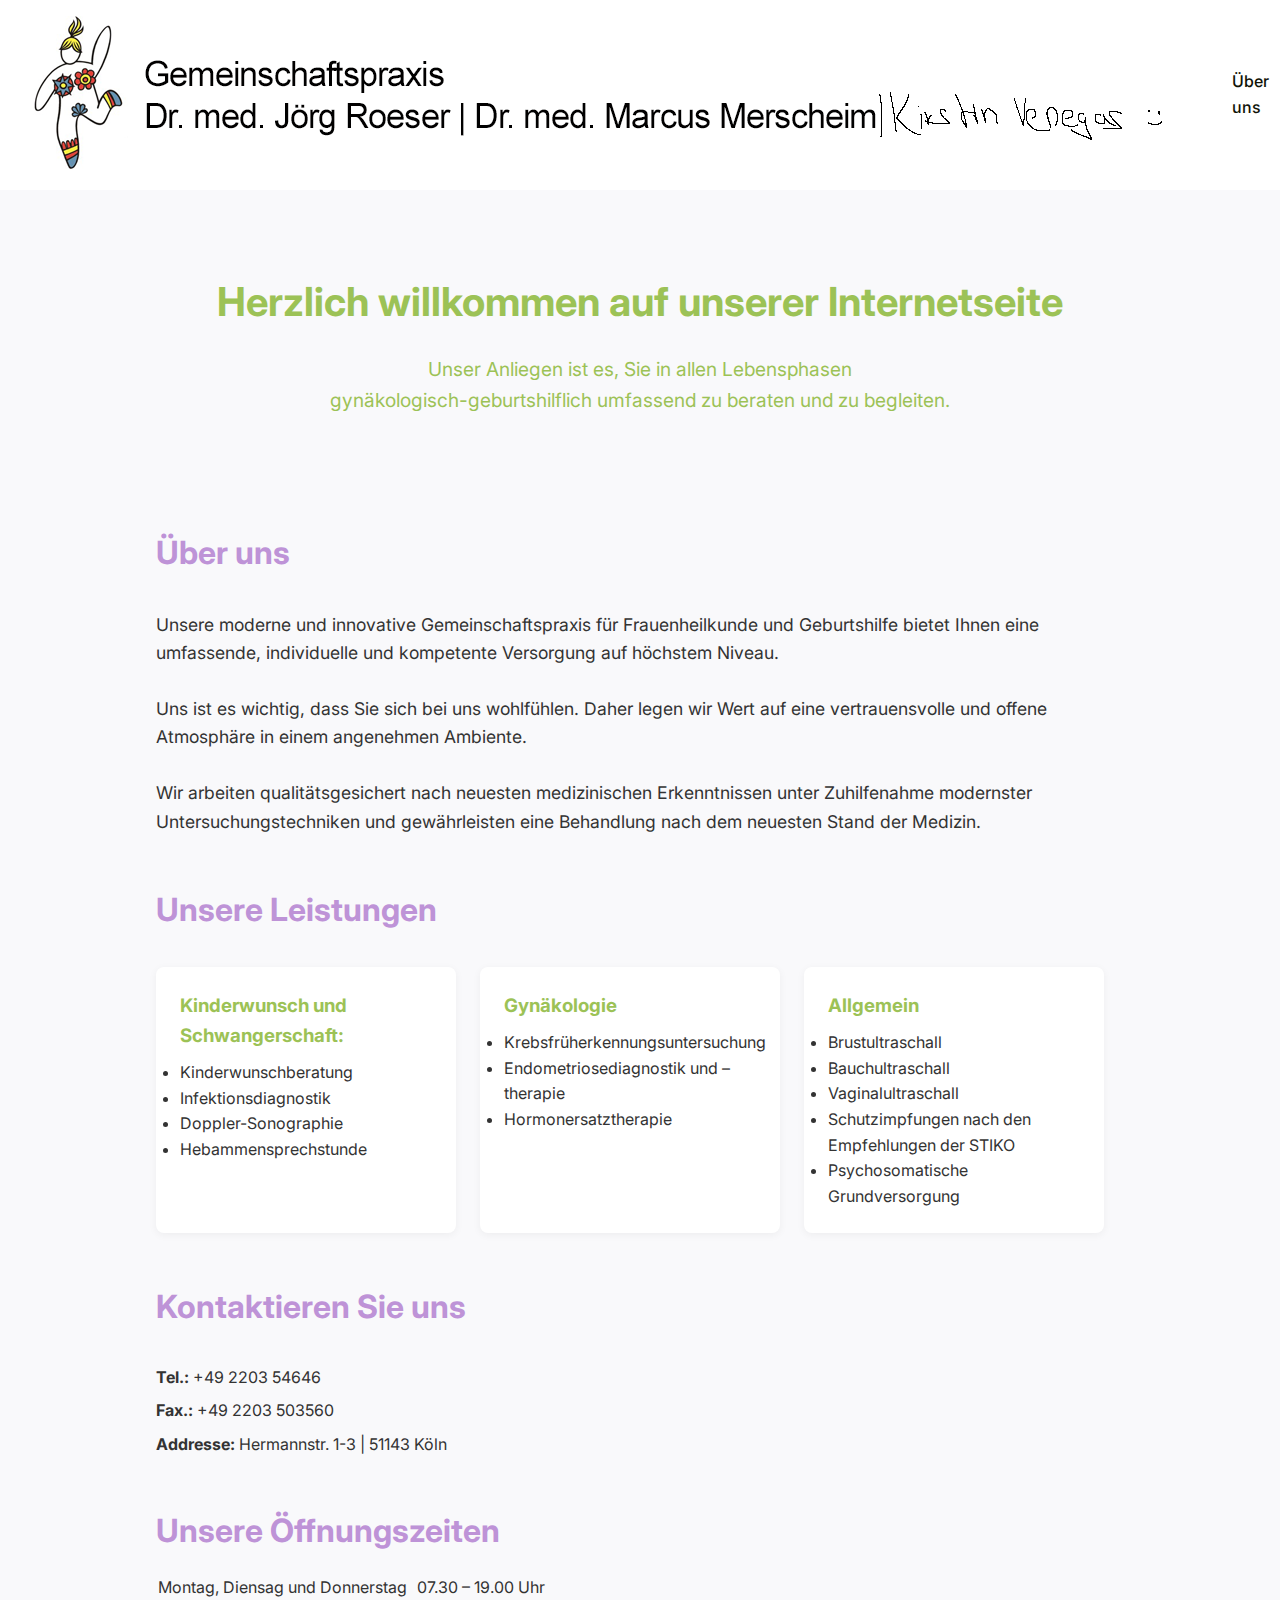
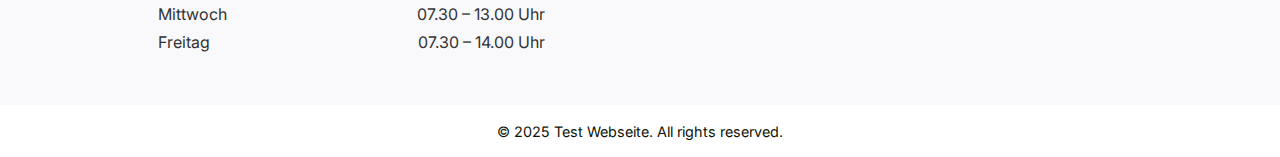
<file: Root/index.html>
<!DOCTYPE html>
<html lang="en" data-theme="light"></html>
<head>
  <meta charset="UTF-8" />
  <meta name="viewport" content="width=device-width, initial-scale=1.0" />
  <title>Gemeinschaftspraxis Dr. Marcus Merscheim Kirstin Venegas</title>
  <link rel="stylesheet" href="style.css" />
  <link href="https://fonts.googleapis.com/css2?family=Inter:wght@400;600&display=swap" rel="stylesheet">
</head>
<body>
  <header>
    <nav class="navbar">
      <img src="Resources/Logo Praxis.png" alt="Logo der Praxis" />
      <ul class="nav-links">
        <li><a href="#about">Über uns</a></li>
        <li><a href="#services">Leistungen</a></li>
        <li><a href="#contact">Kontakt</a></li>
      </ul>
    </nav>

    <div class="hero">
      <h1>Herzlich willkommen auf unserer Internetseite</h1>
      <p>Unser Anliegen ist es, Sie in allen Lebensphasen <br> gynäkologisch-geburtshilflich umfassend zu beraten und zu begleiten.</p>
    </div>
  </header>

  <main>
    <section id="about" class="about">
      <h2>Über uns</h2>
      <p>
        Unsere moderne und innovative Gemeinschaftspraxis für Frauenheilkunde und Geburtshilfe bietet Ihnen eine umfassende, individuelle und kompetente Versorgung auf höchstem Niveau.<br> <br>
         Uns ist es wichtig, dass Sie sich bei uns wohlfühlen. Daher legen wir Wert auf eine vertrauensvolle und offene Atmosphäre in einem angenehmen Ambiente.<br><br>

Wir arbeiten qualitätsgesichert nach neuesten medizinischen Erkenntnissen unter Zuhilfenahme modernster Untersuchungstechniken und gewährleisten eine Behandlung nach dem neuesten Stand der Medizin.
      </p>
    </section>

    <section id="services" class="services">
      <h2>Unsere Leistungen</h2>
      <div class="service-grid">
        <div class="service">
          <h3>Kinderwunsch und Schwangerschaft:</h3>
          <ul>
           <li>Kinderwunschberatung</li>
            <li>Infektionsdiagnostik</li>
            <li>Doppler-Sonographie</li>
            <li>Hebammensprechstunde</li>
          </ul>
        </div>
        <div class="service">
          <h3>Gynäkologie</h3>
          <ul>
            <li>Krebsfrüherkennungsuntersuchung</li>
            <li>Endometriosediagnostik und –therapie</li>
            <li>Hormonersatztherapie</li>
          </ul>
        </div>
        <div class="service">
          <h3>Allgemein</h3>
          <ul>
            <li>Brustultraschall</li>
            <li>Bauchultraschall</li>
            <li>Vaginalultraschall</li>
            <li>Schutzimpfungen nach den Empfehlungen der STIKO</li>
            <li>Psychosomatische Grundversorgung</li>
          </ul>
        </div>
      </div>
    </section>

    <section id="contact" class="contact">
      <h2>Kontaktieren Sie uns</h2>
      <p><strong>Tel.:</strong> +49 2203 54646</p>
      <p><strong>Fax.:</strong> +49 2203 503560</p>
      <p><strong>Addresse:</strong> Hermannstr. 1-3 | 51143 Köln</p>
    </section>
  
    <section id="hours" class="hours">
      <h2>Unsere Öffnungszeiten</h2>
      <table>
       <tr>
        <td>Montag, Diensag und Donnerstag</td>
        <td style="text-align: right;">&nbsp;&nbsp;07.30  – 19.00 Uhr</td>
     </tr>
      <tr>
        <td>Mittwoch</td>
        <td style="text-align: right;">07.30  – 13.00 Uhr</td>
      </tr>
      <tr>
        <td>Freitag</td>
        <td style="text-align: right;">07.30  – 14.00 Uhr</td>
      </tr>
</table>

    </section>

  </main>

  <footer>
    <p>&copy; 2025 Test Webseite. All rights reserved.</p>
  </footer>
</body>
</html>
</file>
<file: Root/style.css>
/* Theme color variables */
:root[data-theme="light"] {
  --text: #0f1307;
  --background: #ffffff;
  --primary: #9cc256;
  --secondary: #be93d7;
  --accent: #ce7891;
}

:root[data-theme="dark"] {
  --text: #ffffff;
  --background: #060703;
  --primary: #83a93d;
  --secondary: #53286c;
  --accent: #873149;
}


/* General Reset */
* {
  margin: 0;
  padding: 0;
  box-sizing: border-box;
}

body {
  font-family: 'Inter', sans-serif;
  background-color: #f9f9fb;
  color: #333;
  line-height: 1.6;
}

/* Navbar */
.navbar {
  display: flex;
  justify-content: space-between;
  align-items: center;
  padding: 1em 2em;
  background-color: var(--background);
  color: var(--text);
}

.about img {
  width: 100%;
  max-width: 600px;
  height: auto;
  display: block;
  margin: 1em 0;
  border-radius: 8px;
}


.navbar .logo {
  font-weight: 600;
  font-size: 1.5em;
}

.nav-links {
  list-style: none;
  display: flex;
  gap: 1.5em;
}

.nav-links a {
  text-decoration: none;
  color: var(--text);
  font-weight: 500;
  transition: color 0.3s ease;
}

.nav-links a:hover {
  color: var(--primary);
}

/* Hero */
.hero {
  background: url('https://images.unsplash.com/photo-1588776814546-dff1aa9df61b') no-repeat center center/cover;
  color: var(--primary);
  text-align: center;
  padding: 5em 2em;
}

.hero h1 {
  font-size: 2.5em;
  margin-bottom: 0.5em;
}

.hero p {
  font-size: 1.2em;
}

/* Main Content */
main {
  max-width: 1000px;
  margin: 2em auto;
  padding: 0 1em;
}

section {
  margin-bottom: 3em;
}

h2 {
  font-size: 2em;
  color: var(--secondary);
  margin-bottom: 1em;
}

/* About */
.about p {
  font-size: 1.1em;
}

/* Services */
.service-grid {
  display: grid;
  grid-template-columns: repeat(auto-fit, minmax(220px, 300px));
  gap: 1.5em;
}

.service {
  background-color: var(--background);
  padding: 1.5em;
  border-radius: 8px;
  box-shadow: 0 2px 8px rgba(0,0,0,0.05);
}

.service h3 {
  color:var(--primary);
  margin-bottom: 0.5em;
}

/* Contact */
.contact p {
  margin-bottom: 0.5em;
}

.hours h2{
  margin-bottom: 0.5em;
}

/* Footer */
footer {
  background-color:var(--background);
  color: var(--text);
  text-align: center;
  padding: 1em;
  font-size: 0.9em;
}
</file>
